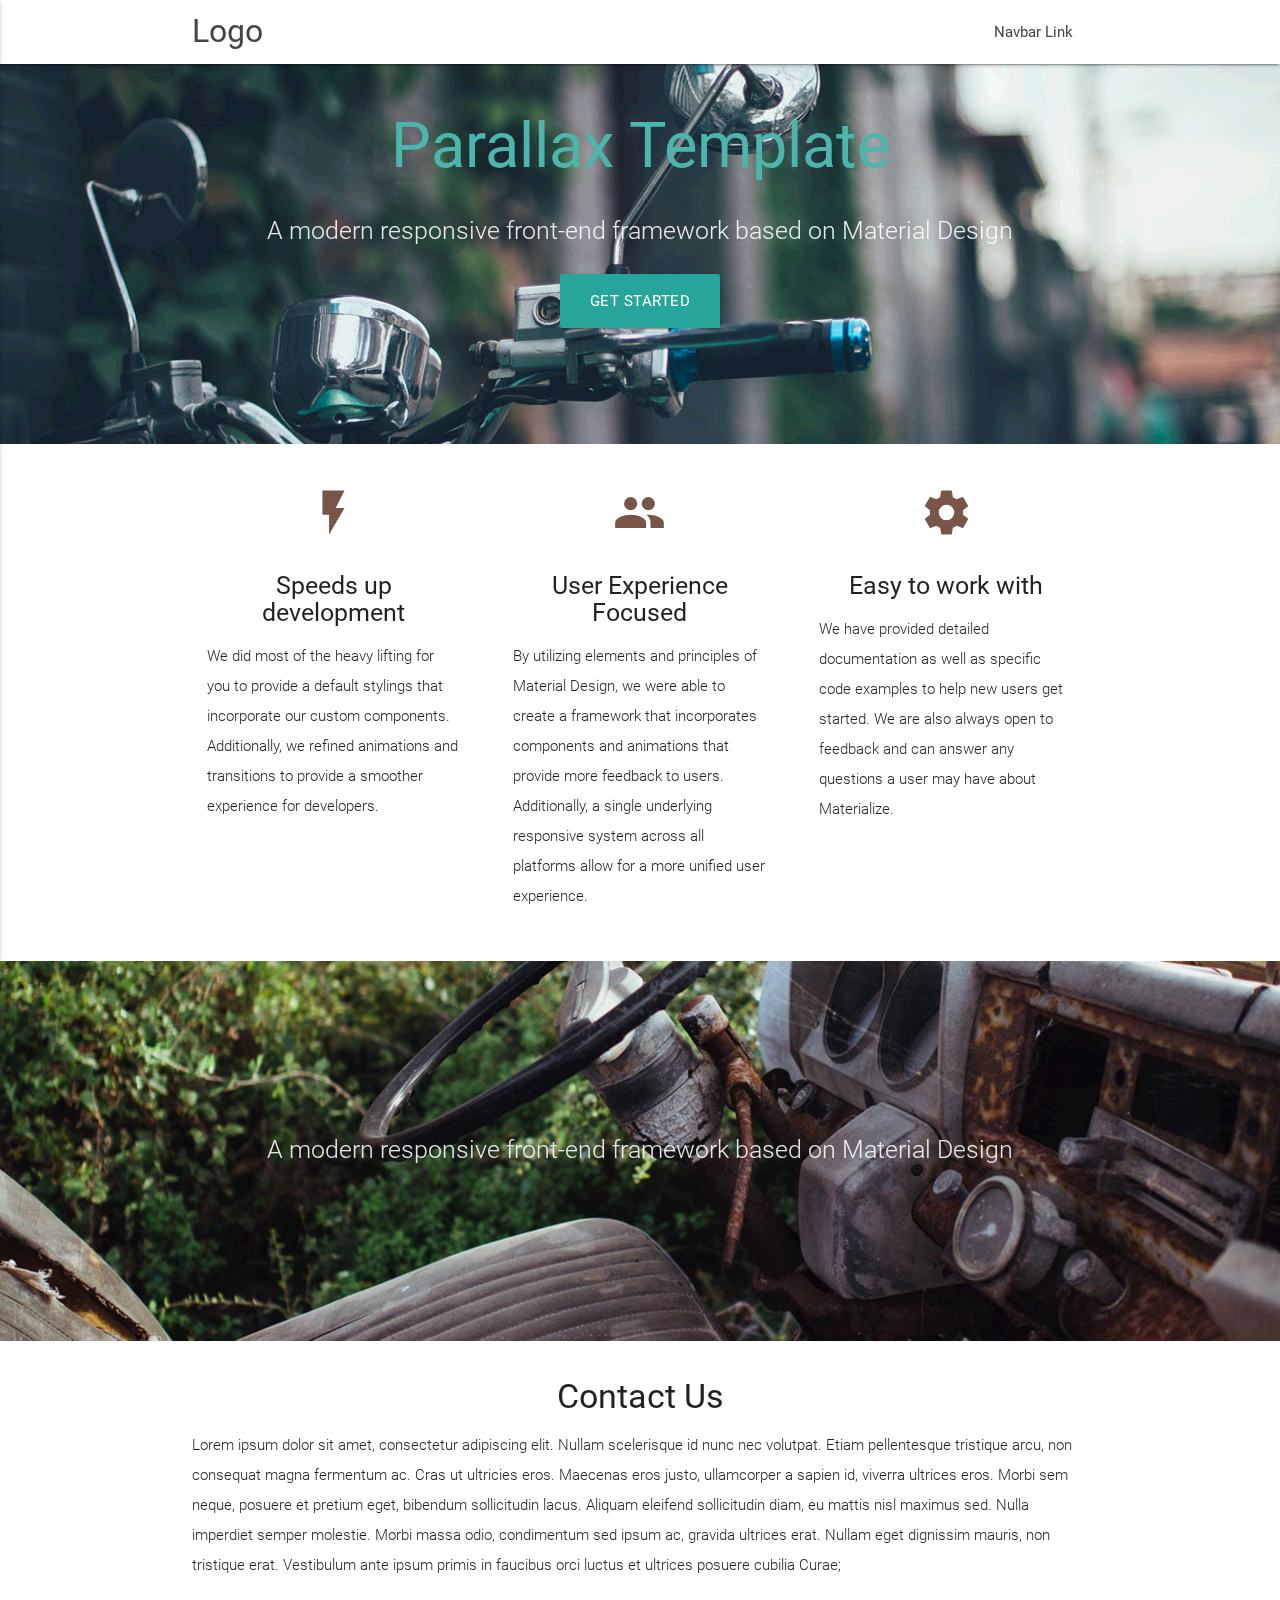
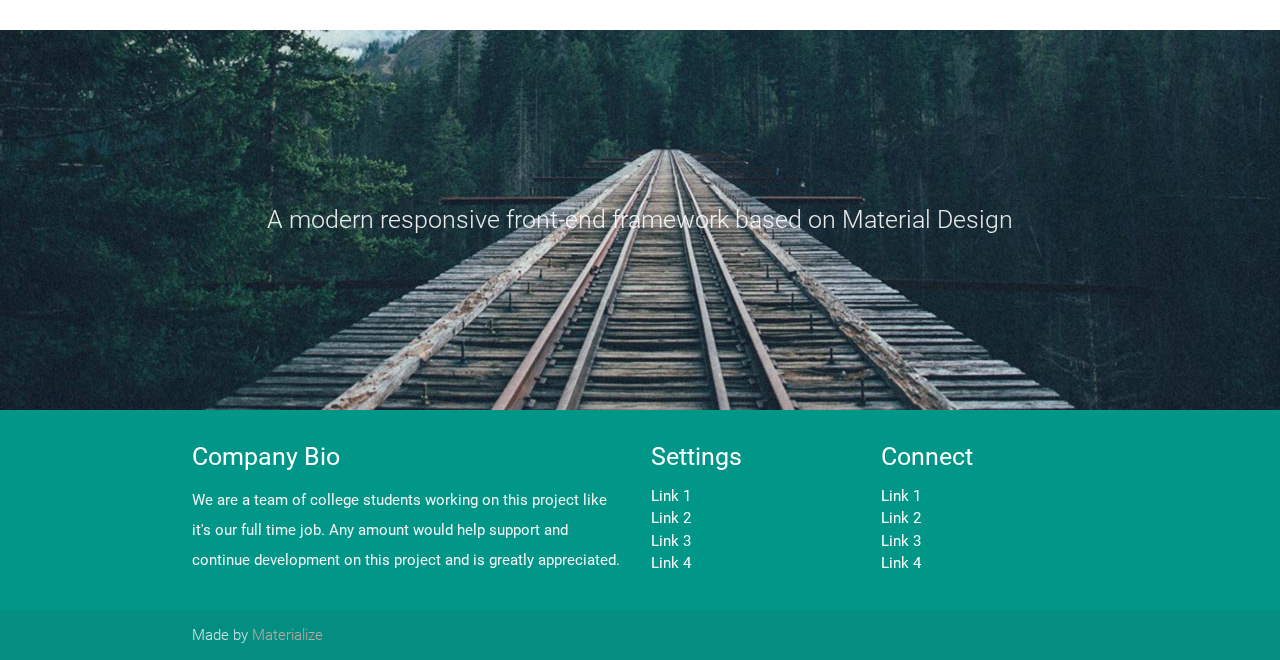
<file: examplePage/parallax-template/index.html>
<!DOCTYPE html>
<html lang="en">
<head>
  <meta http-equiv="Content-Type" content="text/html; charset=UTF-8"/>
  <meta name="viewport" content="width=device-width, initial-scale=1"/>
  <title>Parallax Template - Materialize</title>

  <!-- CSS  -->
  <link href="https://fonts.googleapis.com/icon?family=Material+Icons" rel="stylesheet">
  <link href="css/materialize.css" type="text/css" rel="stylesheet" media="screen,projection"/>
  <link href="css/style.css" type="text/css" rel="stylesheet" media="screen,projection"/>
</head>
<body>
  <nav class="white" role="navigation">
    <div class="nav-wrapper container">
      <a id="logo-container" href="#" class="brand-logo">Logo</a>
      <ul class="right hide-on-med-and-down">
        <li><a href="#">Navbar Link</a></li>
      </ul>

      <ul id="nav-mobile" class="side-nav">
        <li><a href="#">Navbar Link</a></li>
      </ul>
      <a href="#" data-activates="nav-mobile" class="button-collapse"><i class="material-icons">menu</i></a>
    </div>
  </nav>

  <div id="index-banner" class="parallax-container">
    <div class="section no-pad-bot">
      <div class="container">
        <br><br>
        <h1 class="header center teal-text text-lighten-2">Parallax Template</h1>
        <div class="row center">
          <h5 class="header col s12 light">A modern responsive front-end framework based on Material Design</h5>
        </div>
        <div class="row center">
          <a href="http://materializecss.com/getting-started.html" id="download-button" class="btn-large waves-effect waves-light teal lighten-1">Get Started</a>
        </div>
        <br><br>

      </div>
    </div>
    <div class="parallax"><img src="background1.jpg" alt="Unsplashed background img 1"></div>
  </div>


  <div class="container">
    <div class="section">

      <!--   Icon Section   -->
      <div class="row">
        <div class="col s12 m4">
          <div class="icon-block">
            <h2 class="center brown-text"><i class="material-icons">flash_on</i></h2>
            <h5 class="center">Speeds up development</h5>

            <p class="light">We did most of the heavy lifting for you to provide a default stylings that incorporate our custom components. Additionally, we refined animations and transitions to provide a smoother experience for developers.</p>
          </div>
        </div>

        <div class="col s12 m4">
          <div class="icon-block">
            <h2 class="center brown-text"><i class="material-icons">group</i></h2>
            <h5 class="center">User Experience Focused</h5>

            <p class="light">By utilizing elements and principles of Material Design, we were able to create a framework that incorporates components and animations that provide more feedback to users. Additionally, a single underlying responsive system across all platforms allow for a more unified user experience.</p>
          </div>
        </div>

        <div class="col s12 m4">
          <div class="icon-block">
            <h2 class="center brown-text"><i class="material-icons">settings</i></h2>
            <h5 class="center">Easy to work with</h5>

            <p class="light">We have provided detailed documentation as well as specific code examples to help new users get started. We are also always open to feedback and can answer any questions a user may have about Materialize.</p>
          </div>
        </div>
      </div>

    </div>
  </div>


  <div class="parallax-container valign-wrapper">
    <div class="section no-pad-bot">
      <div class="container">
        <div class="row center">
          <h5 class="header col s12 light">A modern responsive front-end framework based on Material Design</h5>
        </div>
      </div>
    </div>
    <div class="parallax"><img src="background2.jpg" alt="Unsplashed background img 2"></div>
  </div>

  <div class="container">
    <div class="section">

      <div class="row">
        <div class="col s12 center">
          <h3><i class="mdi-content-send brown-text"></i></h3>
          <h4>Contact Us</h4>
          <p class="left-align light">Lorem ipsum dolor sit amet, consectetur adipiscing elit. Nullam scelerisque id nunc nec volutpat. Etiam pellentesque tristique arcu, non consequat magna fermentum ac. Cras ut ultricies eros. Maecenas eros justo, ullamcorper a sapien id, viverra ultrices eros. Morbi sem neque, posuere et pretium eget, bibendum sollicitudin lacus. Aliquam eleifend sollicitudin diam, eu mattis nisl maximus sed. Nulla imperdiet semper molestie. Morbi massa odio, condimentum sed ipsum ac, gravida ultrices erat. Nullam eget dignissim mauris, non tristique erat. Vestibulum ante ipsum primis in faucibus orci luctus et ultrices posuere cubilia Curae;</p>
        </div>
      </div>

    </div>
  </div>


  <div class="parallax-container valign-wrapper">
    <div class="section no-pad-bot">
      <div class="container">
        <div class="row center">
          <h5 class="header col s12 light">A modern responsive front-end framework based on Material Design</h5>
        </div>
      </div>
    </div>
    <div class="parallax"><img src="background3.jpg" alt="Unsplashed background img 3"></div>
  </div>

  <footer class="page-footer teal">
    <div class="container">
      <div class="row">
        <div class="col l6 s12">
          <h5 class="white-text">Company Bio</h5>
          <p class="grey-text text-lighten-4">We are a team of college students working on this project like it's our full time job. Any amount would help support and continue development on this project and is greatly appreciated.</p>


        </div>
        <div class="col l3 s12">
          <h5 class="white-text">Settings</h5>
          <ul>
            <li><a class="white-text" href="#!">Link 1</a></li>
            <li><a class="white-text" href="#!">Link 2</a></li>
            <li><a class="white-text" href="#!">Link 3</a></li>
            <li><a class="white-text" href="#!">Link 4</a></li>
          </ul>
        </div>
        <div class="col l3 s12">
          <h5 class="white-text">Connect</h5>
          <ul>
            <li><a class="white-text" href="#!">Link 1</a></li>
            <li><a class="white-text" href="#!">Link 2</a></li>
            <li><a class="white-text" href="#!">Link 3</a></li>
            <li><a class="white-text" href="#!">Link 4</a></li>
          </ul>
        </div>
      </div>
    </div>
    <div class="footer-copyright">
      <div class="container">
      Made by <a class="brown-text text-lighten-3" href="http://materializecss.com">Materialize</a>
      </div>
    </div>
  </footer>


  <!--  Scripts-->
  <script src="https://code.jquery.com/jquery-2.1.1.min.js"></script>
  <script src="js/materialize.js"></script>
  <script src="js/init.js"></script>

  </body>
</html>
</file>
<file: examplePage/parallax-template/css/style.css>
/* Custom Stylesheet */
/**
 * Use this file to override Materialize files so you can update
 * the core Materialize files in the future
 *
 * Made By MaterializeCSS.com
 */

nav ul a,
nav .brand-logo {
  color: #444;
}

p {
  line-height: 2rem;
}

.button-collapse {
  color: #26a69a;
}

.parallax-container {
  min-height: 380px;
  line-height: 0;
  height: auto;
  color: rgba(255,255,255,.9);
}
  .parallax-container .section {
    width: 100%;
  }

@media only screen and (max-width : 992px) {
  .parallax-container .section {
    position: absolute;
    top: 40%;
  }
  #index-banner .section {
    top: 10%;
  }
}

@media only screen and (max-width : 600px) {
  #index-banner .section {
    top: 0;
  }
}

.icon-block {
  padding: 0 15px;
}
.icon-block .material-icons {
  font-size: inherit;
}

footer.page-footer {
  margin: 0;
}
</file>
